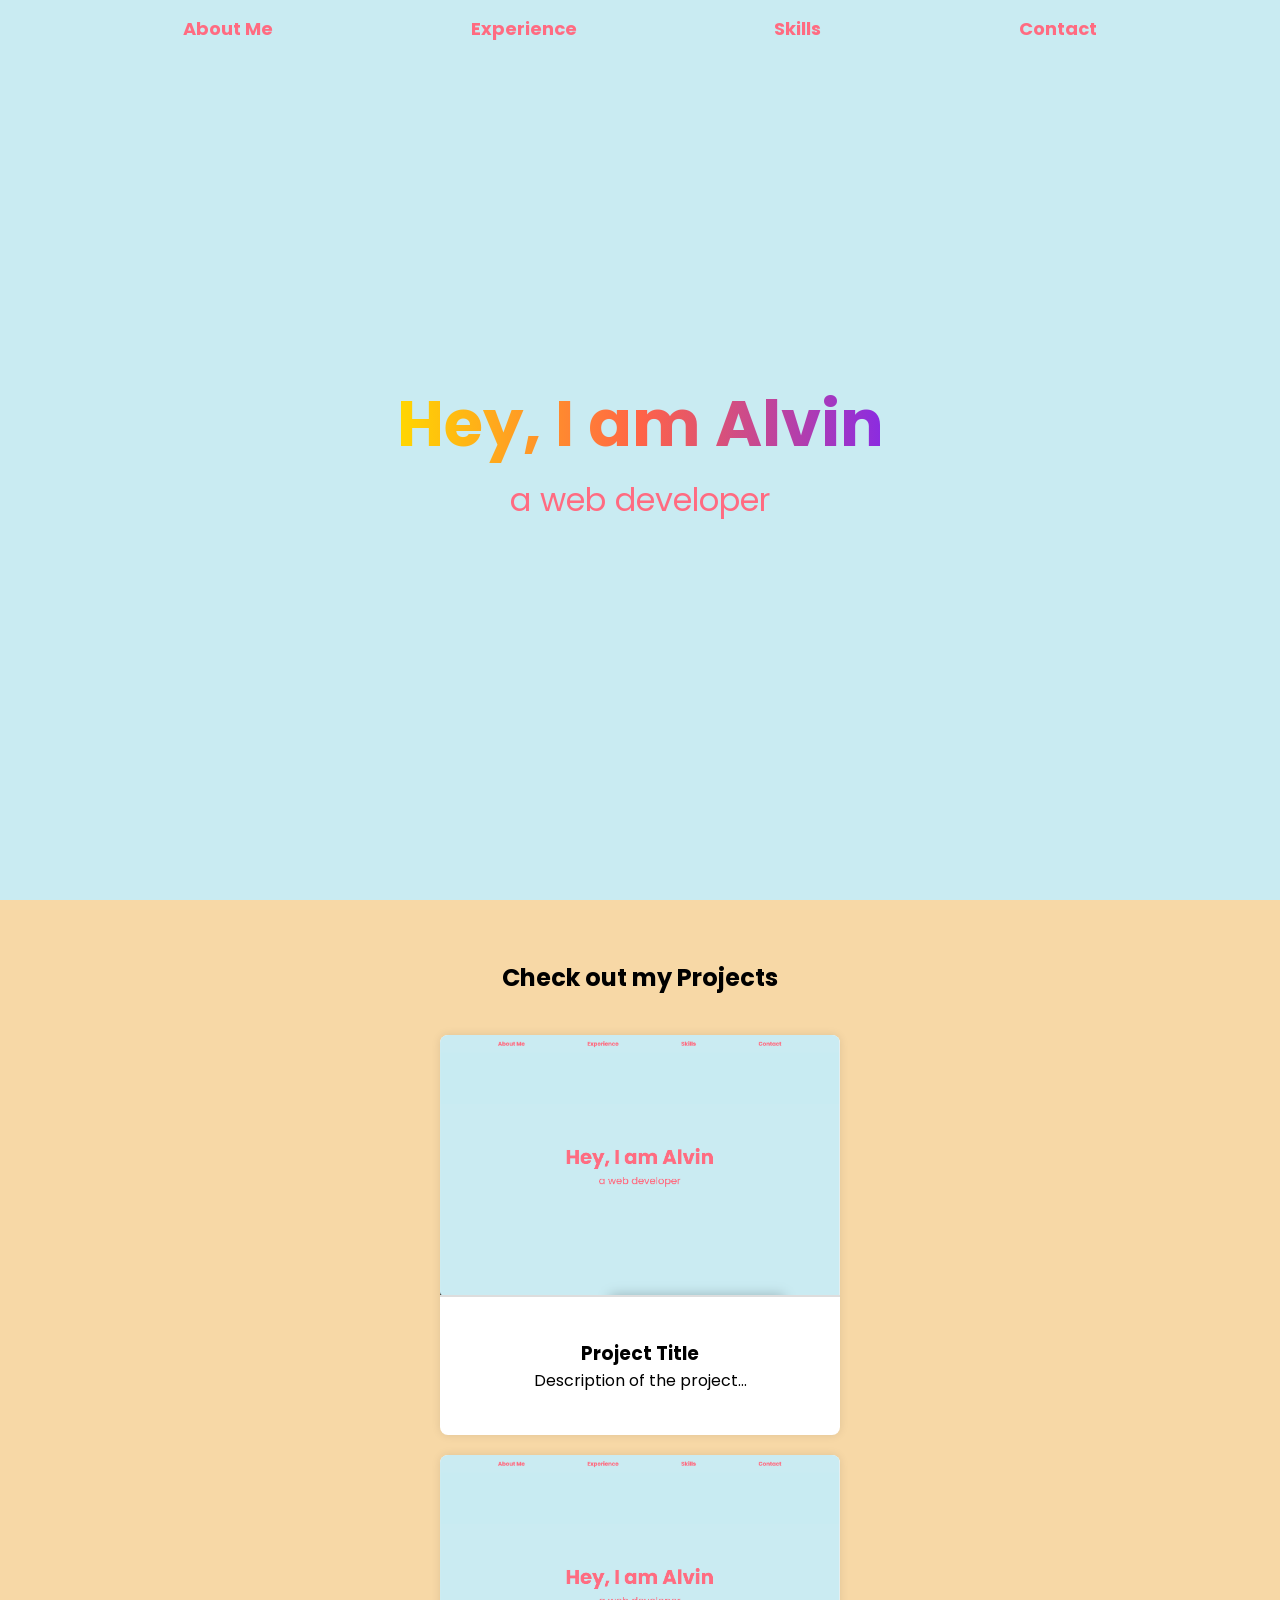
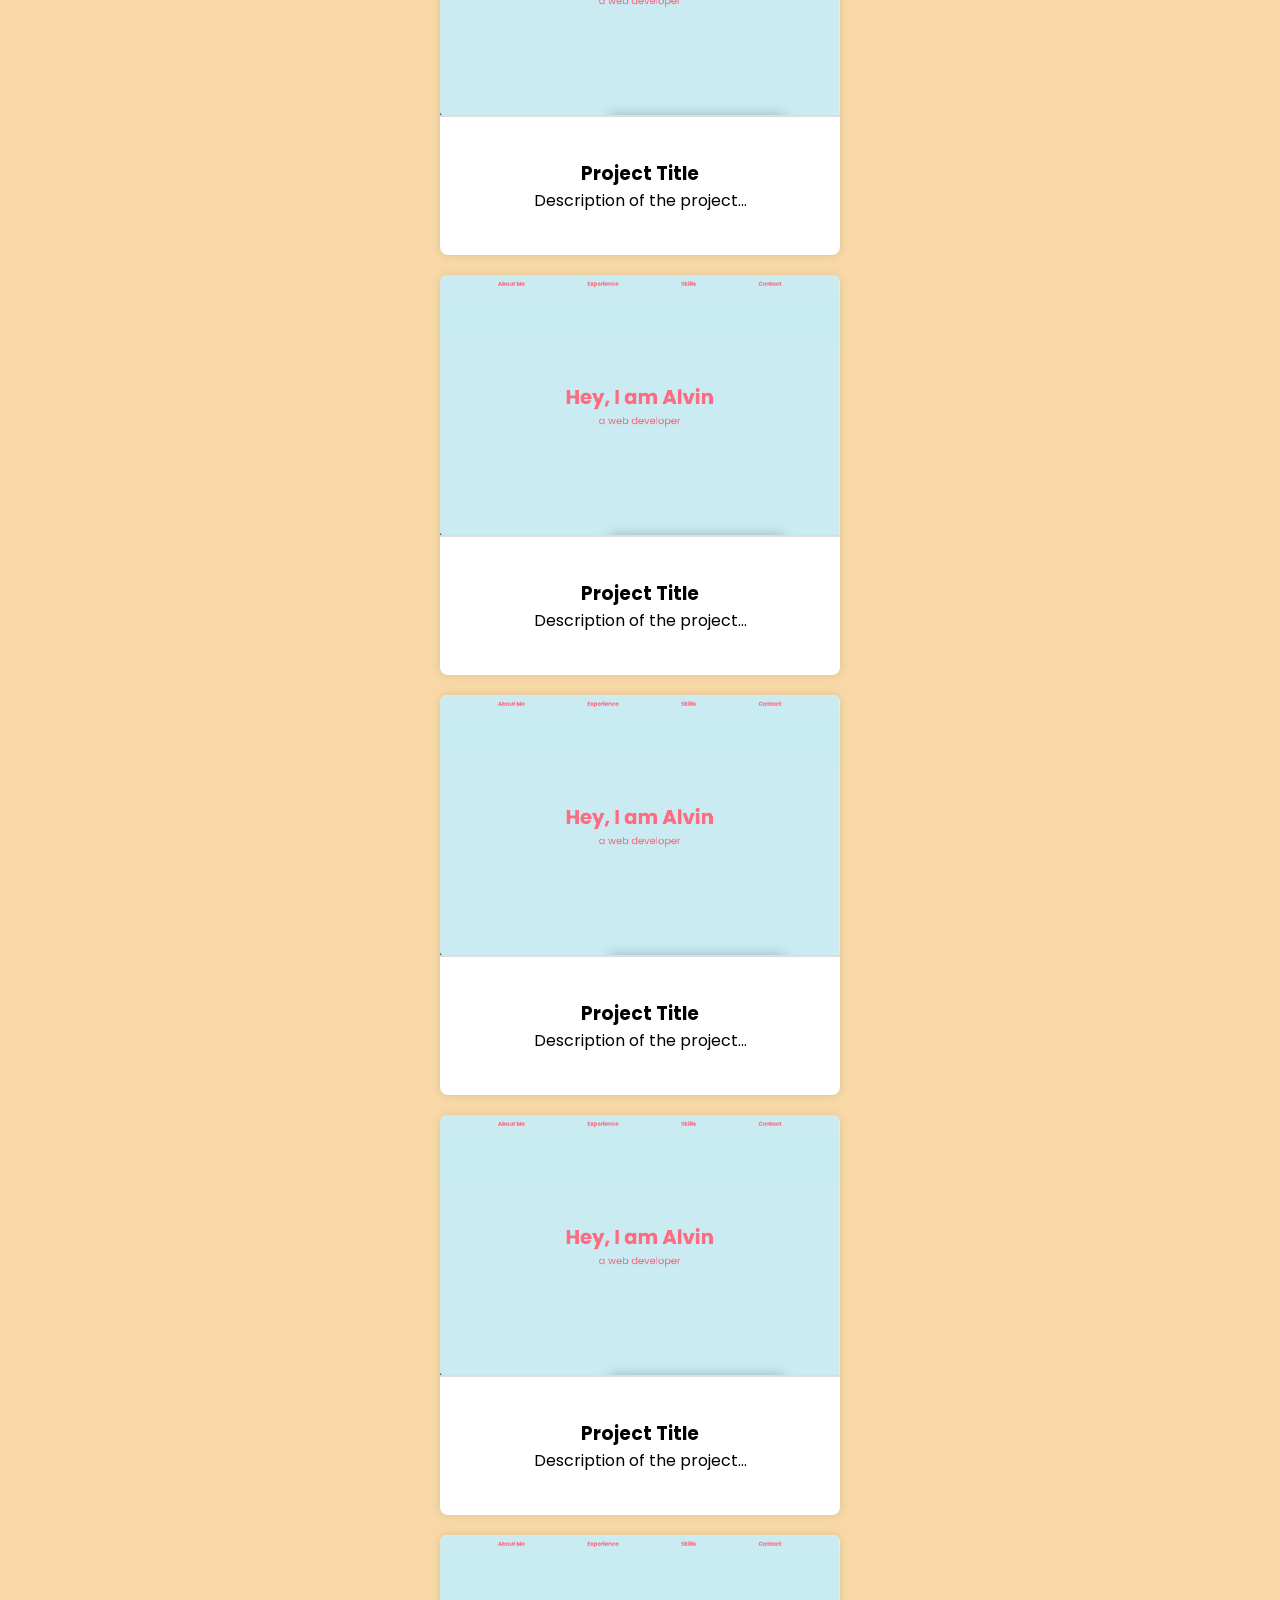
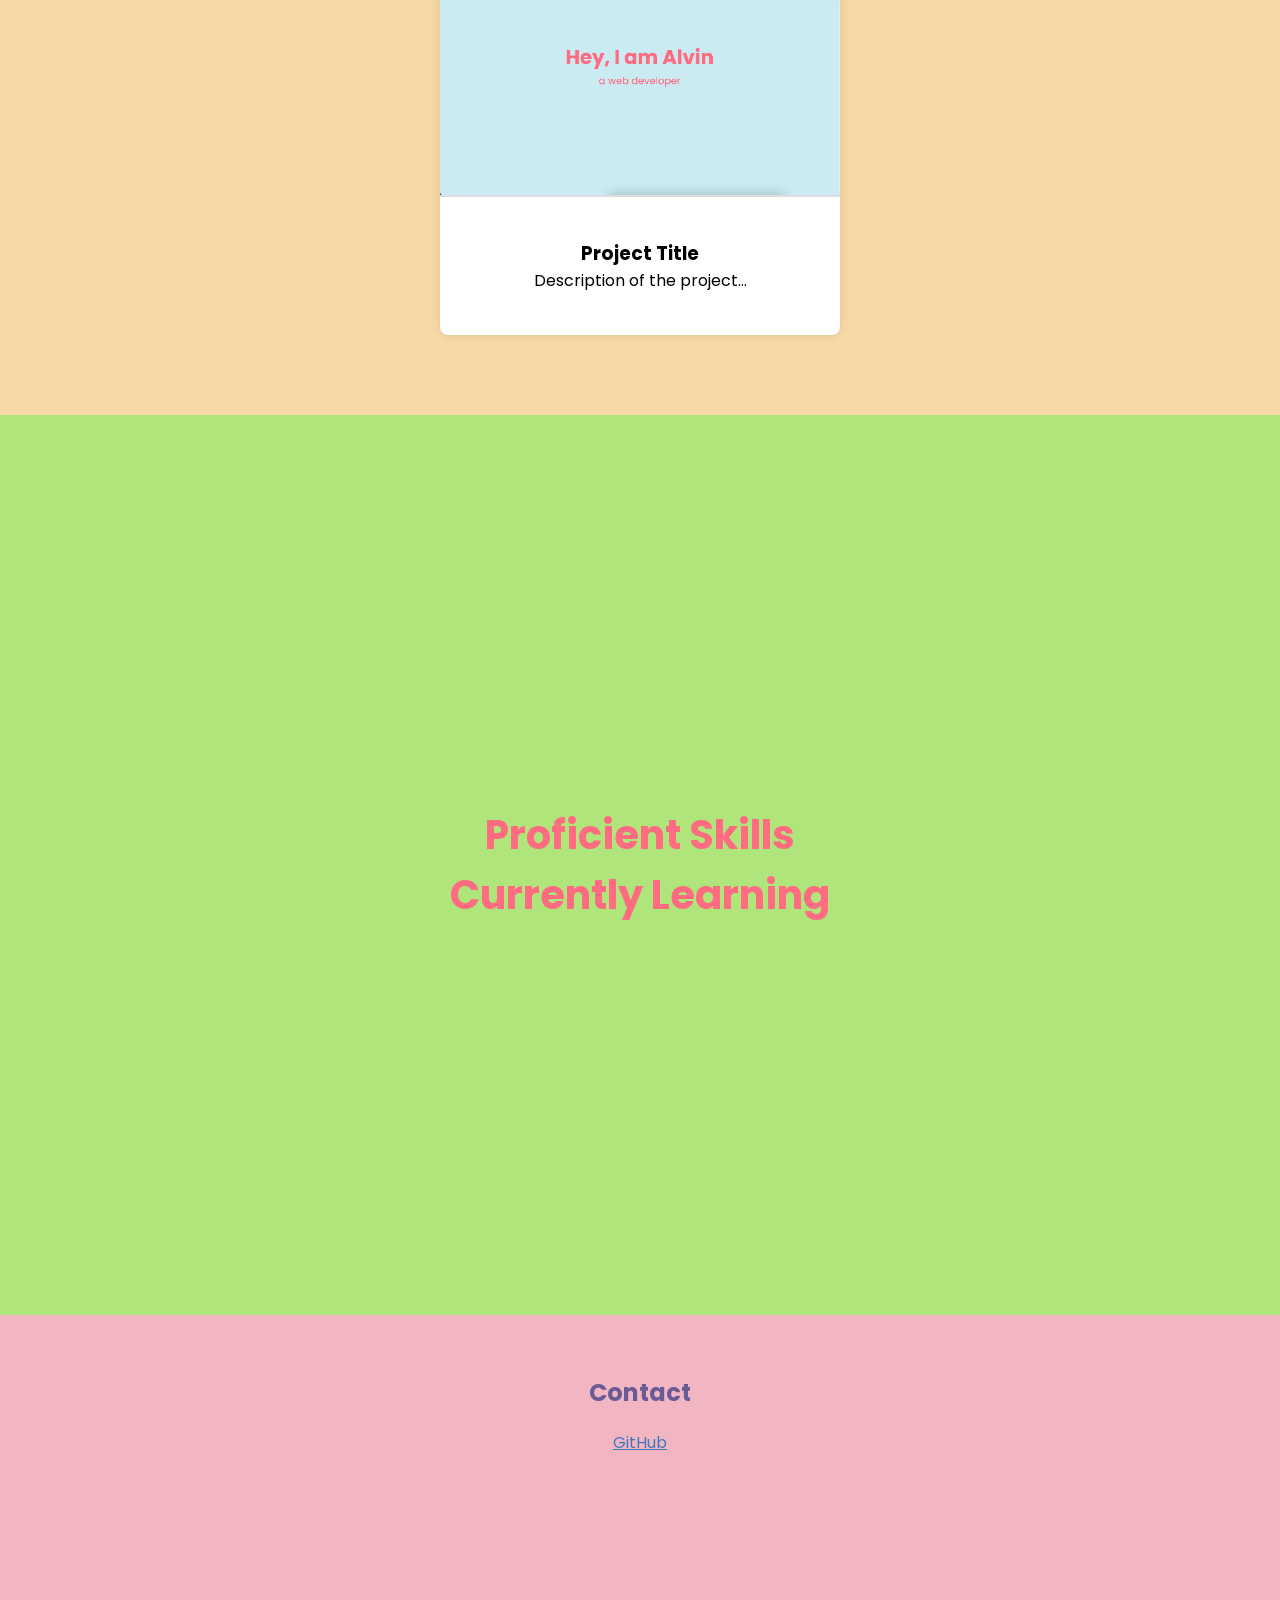
<file: portfolio.html>
<!DOCTYPE html>
<html lang="en">
  <head>
    <meta charset="utf-8" />
    <meta name="viewport" content="width=device-width, initial-scale=1" />
    <title>Portfolio</title>
    <link rel="stylesheet" href="css/styles.css" />
    <link rel="stylesheet" href="https://fonts.googleapis.com/css2?family=Quicksand:wght@300;400;500;600;700&display=swap">
    <link rel="stylesheet" href="https://fonts.googleapis.com/css2?family=Poppins:wght@300;400;500;600;700&display=swap">
  </head>
  <body>
    <!-- navbar -->
    <nav id="navbar">
      <a class="nav-link" href="#welcome-section">About Me</a>
      <a class="nav-link" href="#projects">Experience</a>
      <a class="nav-link" href="#skills">Skills</a>
      <a class="nav-link" href="#contact">Contact</a>
    </nav>

    <!-- Welcome Section -->
    <div id="welcome-section">
      <h1 id="intro">Hey, I am Alvin</h1>
      <p id="intro-sub">a web developer</p>
    </div>

    <!-- Projects -->
    <div id="projects">
      <div class="title-container">
        <h2>Check out my <span id="experiment">Projects</span></h2>
      </div>
      <!-- Project List -->
      <div class="card project-tile">
        <a href="#"><img src="img/p1.png" alt="Project Image"></a>
        <div class="card-content">
          <h3>Project Title</h3>
          <p>Description of the project...</p>
        </div>
      </div>

      <div class="card project-tile">
        <a href="#"><img src="img/p1.png" alt="Project Image"></a>
        <div class="card-content">
          <h3>Project Title</h3>
          <p>Description of the project...</p>
        </div>
      </div>

      <div class="card project-tile">
        <a href="#"><img src="img/p1.png" alt="Project Image"></a>
        <div class="card-content">
          <h3>Project Title</h3>
          <p>Description of the project...</p>
        </div>
      </div>

      <div class="card project-tile">
        <a href="#"><img src="img/p1.png" alt="Project Image"></a>
        <div class="card-content">
          <h3>Project Title</h3>
          <p>Description of the project...</p>
        </div>
      </div>

      <div class="card project-tile">
        <a href="#"><img src="img/p1.png" alt="Project Image"></a>
        <div class="card-content">
          <h3>Project Title</h3>
          <p>Description of the project...</p>
        </div>
      </div>

      <div class="card project-tile">
        <a href="#"><img src="img/p1.png" alt="Project Image"></a>
        <div class="card-content">
          <h3>Project Title</h3>
          <p>Description of the project...</p>
        </div>
      </div>
    </div>

    <!-- Skills -->
    <div id="skills">
      <h2 id="skills1">Proficient Skills</h2>
      
      <h2 id="skills2">Currently Learning</h2>
      
    </div>

    <!-- Contact/ Socials -->
    <div id="contact">
      <h2>Contact</h2>
      <a id="profile-link" href="https://github.com/aljoshu" target="_blank">GitHub</a>
    </div>

  </body>
</html>
</file>
<file: css/styles.css>
* {
  margin: 0;
  padding: 0;
  box-sizing: border-box;
}

/* Define color variables */
:root {
  --my-blue: #C9EBF2;
  --dark-pink: #FF6B81;
  --darker-pink: #FF4F63;
  --main-gray: #EDEDED;
  --main-red: #FF6B6B;
  --main-white: #FFFFFF;
  --light-blue: #3498db;
  --darker-blue: #2980b9;
}

/* Smooth scrolling behavior */
html {
  scroll-behavior: smooth;
}

/* Body styles */
body {
  background-color: var(--main-gray);
  font-family: 'Poppins', 'Quicksand', sans-serif;
}

/* Navigation Bar */
#navbar {
  background-color: var(--my-blue);
  display: flex;
  justify-content: space-evenly;
  position: fixed;
  width: 100%;
  top: 0;
  z-index: 1000;
}

.nav-link {
  padding: 15px;
  font-size: large;
  font-weight: bold;
  color: var(--dark-pink);
  text-decoration: none;
  transition: color 0.3s ease, background-color 0.3s ease, padding 0.3s ease;
}

.nav-link:hover {
  box-shadow: 0 4px 8px rgba(0, 0, 0, 0.1);
  background-color: #F0F0F0;
  padding: 18px;
}

/* Welcome Section */
#welcome-section {
  display: flex;
  flex-direction: column;
  justify-content: center;
  align-items: center;
  text-align: center;
  height: 100vh;
  background-color: var(--my-blue);
  color: var(--dark-pink);
}

@keyframes waveColor {
  0% {
    background-position: 0% 0%;
  }
  50% {
    background-position: 100% 0%;
  }
  100% {
    background-position: 0% 0%;
  }
}

#intro {
  margin: 0;
  margin-bottom: 5px;
  font-size: 4em;
  background: linear-gradient(to right, #FFD700, #FF6347, #8A2BE2, #32CD32, #FF4500);
  background-size: 200% 100%;
  color: transparent;
  -webkit-background-clip: text;
  background-clip: text;
  animation: waveColor 5s infinite;
}

#intro-sub {
  margin: 0;
  font-size: 2em;
}

/* Projects */
#projects {
  background-color: #F7D8A6;
  display: flex;
  flex-direction: column;
  align-items: center;
  padding: 60px 20px;
  min-height: 100vh;
}

#projects .title-container {
  width: 100%;
  text-align: center;
}

#projects h2 {
  margin-bottom: 40px;
}

.project-list {
  display: flex;
  flex-wrap: wrap;
  justify-content: center;
  gap: 20px;
  width: calc(100% - 40px);
  max-width: 1300px;
}

@keyframes changeColor {
  0% {
    color: var(--my-blue);
  }
  25% {
    color: #8CD3F5;
  }
  50% {
    color: var(--dark-pink);
  }
  75% {
    color: #FF7B96;
  }
  100% {
    color: var(--my-blue);
  }
}

#experiment {
  animation: changeColor 5s infinite;
}

.card {
  display: flex;
  flex-direction: column;
  align-items: center;
  margin-bottom: 20px;
  height: 400px;
  width: 100%;
  background-color: var(--main-white);
  box-shadow: 0 0 10px rgba(0, 0, 0, 0.1);
  border-radius: 8px;
  overflow: hidden;
  max-width: 400px;
}

.card a {
  display: flex;
  width: 100%;
  width: 100%;
}

.card img {
  width: 100%;
  height: 100%;
  object-fit: cover;
  border-bottom: 2px solid #ddd;
}

.card-content {
  padding: 20px;
  flex-grow: 1;
  display: flex;
  flex-direction: column;
  justify-content: center;
  align-items: center;
  text-align: center;
}

.card-content h3,
.card-content p {
  margin: 0;
  padding: 0;
}

.card:hover {
  transform: translateY(-5px);
  transition: transform 0.3s ease-out;
}

/* Skills */
#skills {
  background-color: #B0E57C;
  padding: 60px 20px;
  min-height: 100vh;
  display: flex;
  flex-direction: column;
  align-items: center;
  justify-content: center;
}

.skill-category {
  margin-bottom: 40px;
  text-align: center;
}

.skill-list {
  display: flex;
  flex-wrap: wrap;
  justify-content: center;
  gap: 20px;
}

.skill {
  display: flex;
  align-items: center;
  font-size: 2rem;
  margin-bottom: 10px;
  text-align: center;
  color: var(--dark-pink);
}

.skill-text {
  font-size: 1.5rem;
  color: #1f1f1f;
}

.skill i {
  margin-right: 10px;
  color: #3498db;
}

#skills1,
#skills2,
#skills3 {
  margin-bottom: 30px;
  font-size: 2.5rem;
  margin: 0;
  text-align: center;
  color: var(--dark-pink);
}

/* Contact */
#contact {
  background-color: #F2B6C2;
  height: auto;
  min-height: 100vh;
  padding: 60px 20px;
  text-align: center; /* Center the content */
}

#contact h2 {
  margin-bottom: 20px;
  color: #6b5b95;
}

/* Additional styles for the contact section */
.contact-section {
  text-align: center;
  padding: 80px 20px;
  background: var(--main-gray);
}

.contact-section-header > h2 {
  font-size: 6rem;
}

.contact-section-header > p {
  font-style: italic;
  color: #34495E;
}

.contact-links {
  display: flex;
  justify-content: center; /* Center horizontally */
  align-items: center; /* Center vertically */
  flex-wrap: wrap;
  margin-top: 4rem;
}

.contact-details,
.copy-email-btn,
.phone-btn {
  font-size: 2.4rem;
  text-shadow: 2px 2px 1px #1f1f1f;
  transition: transform 0.3s ease-out;
  margin: 10px;
  padding: 20px;
  border-radius: 2px;
  color: var(--main-white);
  text-decoration: none;
}

.contact-details:hover,
.copy-email-btn:hover,
.phone-btn:hover {
  transform: translateY(8px);
  background: var(--main-red);
}

.copy-email-btn,
.phone-btn {
  padding: 20px;
  border-radius: 2px;
  color: var(--main-white);
  text-decoration: none;
  background-color: var(--light-blue); /* Light blue */
}

.copy-email-btn:hover,
.phone-btn:hover {
  background: var(--darker-blue); /* Darker blue on hover */
}

.email-container {
  display: flex;
  flex-direction: column;
  align-items: center;
  margin: 20px 0;
}

.copy-message {
  color: #2ecc71; /* Green color */
  display: none;
  margin-top: 10px;
  font-weight: bold;
  font-size: 1.2em;
}

.copy-message {
  color: #2ecc71; /* Green color */
  display: none;
  margin-top: 10px;
  font-weight: bold;
  font-size: 1.2em;
}

#button-linkedin {
  color: #0077B5;
}

#profile-link {
  color: #4078C0;
}

#button-email {
  color: #cccccc;
}

#button-phone {
  color: #82c99d;
}

/* Media Query for Responsive Web */
@media only screen and (max-width: 768px) {
  * {
    font-size: small;
  }

  #navbar {
    flex-direction: column;
    align-items: center;
  }

  .nav-link {
    margin: 5px 0;
  }
}
</file>
